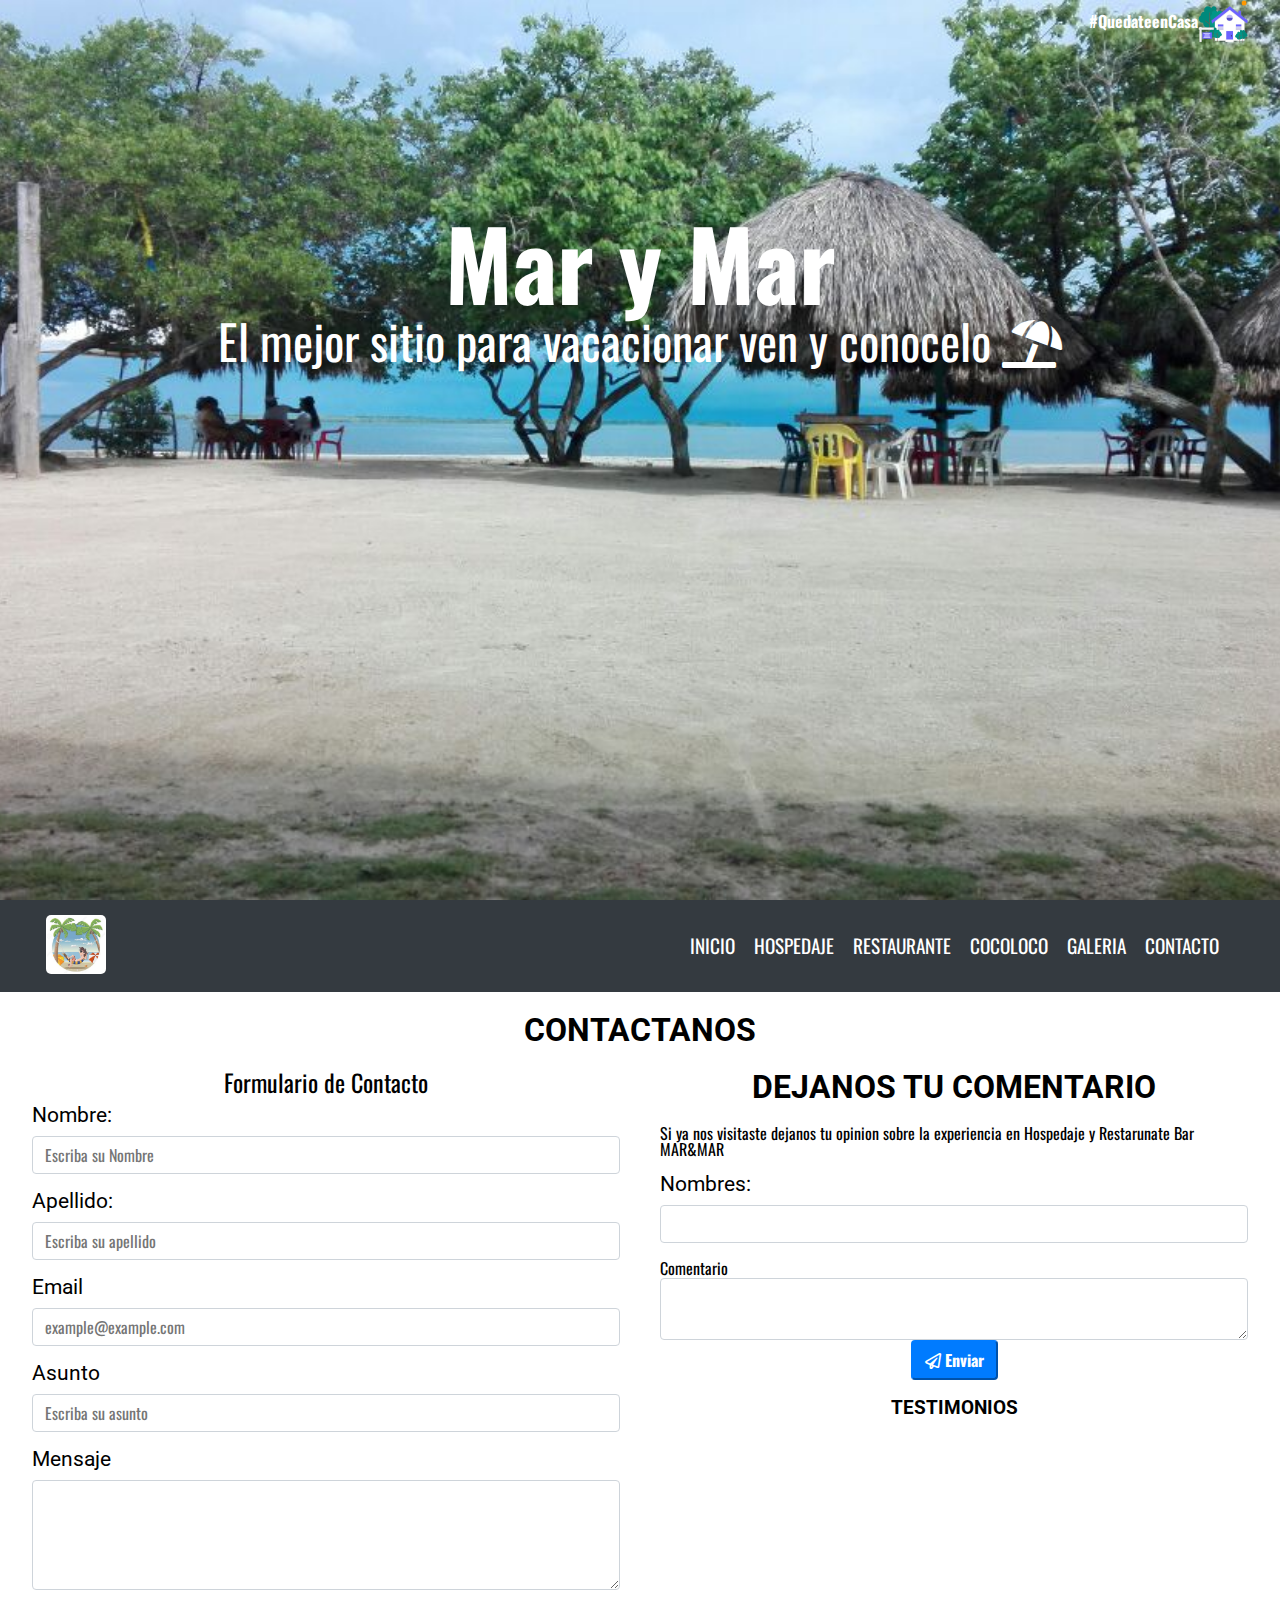
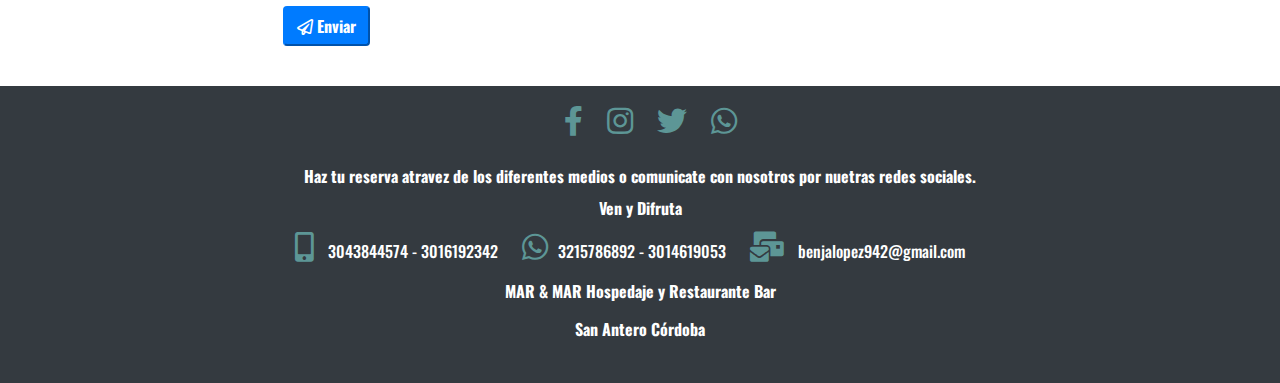
<file: contacto.html>
<!DOCTYPE html>
<html lang="es">
  <head>
    <meta charset="UTF-8" />
    <meta name="viewport" content="width=device-width, initial-scale=1.0" />
    <link
      rel="shortcut icon"
      href="./assets/image/Logo.ico"
      type="image/x-icon"
    />
    <link rel="stylesheet" href="assets/css/normalize.css" />
    <link
      rel="stylesheet"
      href="https://cdnjs.cloudflare.com/ajax/libs/font-awesome/5.13.1/css/all.min.css"
    />
    <link
      href="https://fonts.googleapis.com/css2?family=Oswald:wght@200;300;400;500&family=Roboto:ital,wght@0,100;0,300;1,100&display=swap"
      rel="stylesheet"
    />
    <link rel="stylesheet" href="assets/css/main.css" />
    <title>Mar y Mar</title>
  </head>

  <body>
    <!-- header -->

    <header class="site-header">
      <div class="casa">
        <span>#QuedateenCasa</span>
        <img src="./assets/image/quedate-casa.svg" alt="quedate-casa" />
      </div>
      <div class="titulo">
        <h1 class="header-titulo">Mar y Mar</h1>
        <p>
          El mejor sitio para vacacionar ven y conocelo
          <i class="fas fa-umbrella-beach"></i>
        </p>
      </div>
    </header>
    <!-- menu -->
    <nav class="menu-principal">
      <div class="content">
        <div class="logo">
          <img src="./assets/image/Logo-menu.png" alt="Logo Mar y Mar" />
        </div>
        <div class="menu-movil">
          <i class="fas fa-bars fa-2x cambiar"></i>
        </div>
        <ul class="menu">
          <li><a href="index.html">Inicio</a></li>
          <li><a href="#">Hospedaje</a></li>
          <li><a href="#">Restaurante</a></li>
          <li><a href="#">CocoLoco</a></li>
          <li><a href="#">Galeria</a></li>
          <li><a href="contacto.htm">Contacto</a></li>
        </ul>
      </div>
    </nav>
    <!-- Formulario -->
    <main class="informacion">
      <div class="contenedor">
        <h2>Contactanos</h2>
        <div class="row">
          <div class="cont-form">
            <form action="">
              <legend>Formulario de Contacto</legend>
              <div class="group-form">
                <label for="nombre">Nombre:</label>
                <input
                  class="control-input"
                  type="text"
                  id="nombre"
                  name="nombre"
                  placeholder="Escriba su Nombre"
                />
              </div>
              <div class="group-form">
                <label for="apellido">Apellido:</label>
                <input
                  class="control-input"
                  type="text"
                  id="apellido"
                  name="apellido"
                  placeholder="Escriba su apellido"
                />
              </div>
              <div class="group-form">
                <label for="email">Email</label>
                <input
                  class="control-input"
                  type="email"
                  id="email"
                  name="email"
                  placeholder="example@example.com"
                />
              </div>
              <div class="group-form">
                <label for="asunto">Asunto</label>
                <input
                  class="control-input"
                  type="text"
                  id="asunto"
                  name="asunto"
                  placeholder="Escriba su asunto"
                />
              </div>
              <div class="group-form">
                <label for="mensaje">Mensaje</label>
                <textarea
                  class="control-input"
                  name="mensaje"
                  id="mensaje"
                  cols="30"
                  rows="4"
                ></textarea>
              </div>
              <div class="alinear-boton">
                <button class="btn btn-primary">
                  <i class="far fa-paper-plane"></i> Enviar
                </button>
              </div>
            </form>
          </div>
          <!-- cont-form -->
          <div class="comentario">
            <h2>Dejanos tu comentario</h2>
            <p>
              Si ya nos visitaste dejanos tu opinion sobre la experiencia en
              Hospedaje y Restarunate Bar MAR&MAR
            </p>
            <form action="" id="formulario">
              <div class="group-form">
                <label for="nombre">Nombres:</label>
                <input type="text" class="control-input" id="nombre-input" />
              </div>
              <label for="comentario">Comentario</label>
              <textarea name="" id="tweet" class="control-input"></textarea>
              <div class="alinear-boton">
                <button class="btn btn-primary">
                  <i class="far fa-paper-plane"></i> Enviar
                </button>
              </div>
            </form>
            <h3>Testimonios</h3>

            <div class="" id="lista-tweets"></div>
          </div>
          <!-- comentario -->
        </div>
        <!--row  -->
      </div>
      <!-- Contenedor -->
    </main>

    <!-- Pie de Pagina -->
    <footer class="footer">
      <div class="pie-pagina contenedor">
        <div class="redes-sociales">
          <ul class="lista-redes">
            <li>
              <a href=""><i class="fab fa-facebook-f"></i></a>
            </li>
            <li>
              <a href=""><i class="fab fa-instagram"></i></a>
            </li>
            <li>
              <a href=""><i class="fab fa-twitter"></i></a>
            </li>
            <li>
              <a href=""><i class="fab fa-whatsapp"></i></a>
            </li>
          </ul>
        </div>
        <div class="info-lugar">
          <p>
            Haz tu reserva atravez de los diferentes medios o comunicate con
            nosotros por nuetras redes sociales.
          </p>
          <p>Ven y Difruta</p>
          <div class="lista-info">
            <span
              ><i class="fas fa-mobile-alt"></i> 3043844574 - 3016192342</span
            >
            <span><i class="fab fa-whatsapp"></i>3215786892 - 3014619053</span>
            <span
              ><i class="fas fa-mail-bulk"></i> benjalopez942@gmail.com</span
            >
          </div>
        </div>
        <div class="info-sitio">
          <h4>MAR & MAR Hospedaje y Restaurante Bar</h4>
          <p><strong>San Antero Córdoba</strong></p>
        </div>
      </div>
    </footer>

    <script src="./assets/js/main.js"></script>
  </body>
</html>
</file>
<file: assets/css/main.css>
html {
  box-sizing: border-box;
}

*,
*::before,
*::after {
  box-sizing: inherit;
}

body {
  background-color: #fff;

  font-family: "Oswald", sans-serif;
}

/* Globales */
img {
  max-width: 100%;
  height: auto;
}

h2 {
  font-family: "Roboto", sans-serif;
  font-size: 2rem;
  font-weight: bold;
  margin-bottom: 20px;
  margin-top: 20px;
  text-align: center;
  text-transform: uppercase;
}

h3 {
  font-family: "Roboto", sans-serif;
  text-transform: uppercase;
  text-align: center;
}

.contenedor {
  background: #fff;
  margin: 0 auto;
  width: 95%;
}

.btn {
  border-radius: 0.25rem;
  cursor: pointer;
  display: inline-block;
  font-size: 1rem;
  font-weight: bold;
  line-height: 1.5;
  padding: 0.375rem 0.75rem;
  text-align: center;
  text-decoration: none;
}

.btn-dark {
  color: #fff;
  background: #343a40;
  border-color: #343a40;
}

.btn-dark:hover {
  background-color: #23272b;
  border-color: #1d2124;
  color: #fff;
}

.btn-primary {
  background-color: #007bff;
  border-color: #007bff;
  color: #fff;
}

.btn-primary:hover {
  background-color: #0069d9;
  border-color: #0062cc;
  color: #fff;
}

/* header */
.site-header {
  background: url(../image/Playa.jpeg) no-repeat center center/cover;
  height: 100vh;
  width: 100%;
}

.casa {
  display: flex;
  flex-direction: row;
  align-items: center;
  justify-content: right;
  text-align: right;
  width: 95%;
  margin: 0 auto;
}

.casa img {
  width: 50px;
}

.casa span {
  color: white;
  font-weight: bold;
}

.titulo {
  align-items: center;
  display: flex;
  flex-direction: column;
  justify-content: end;
  margin: 0 auto;
  margin-top: 100px;
  width: 90%;
}

.header-titulo {
  color: #ffffff;
  font-size: 6rem;
  margin-bottom: 0;
  text-align: center;
  text-shadow: 5px #000;
}

.site-header p {
  color: #ffffff;
  font-size: 3rem;
  margin-top: 0;
  text-shadow: 5px #000;
}

@media only screen and (max-width: 500px) {
  .site-header {
    background: url(../image/header-movil.jpg) no-repeat center center/cover;
    height: 320px;
  }

  .header-titulo {
    font-size: 4rem;
  }

  .site-header p {
    font-size: 1rem;
    text-align: center;
  }
}

/* Menu */
.menu-principal {
  background-color: #343a40;
  padding: 15px;
}

.fixed {
  left: 0;
  position: fixed;
  top: 0;
  width: 100%;
  z-index: 2;
}

.content {
  align-items: center;
  display: flex;
  flex-direction: row;
  justify-content: space-between;
  margin: 0 auto;
  width: 95%;
}

.menu-movil {
  color: #ffffff;
  cursor: pointer;
  display: none;
  margin-top: -50px;
  position: absolute;
  right: 30px;
  z-index: 3;
}

.menu-movil span {
  background: white;
  height: 8px;
  margin-bottom: 6px;
  display: block;
}

/* .activo {
  background-color: blue;
  text-decoration: underline;
} */

@media only screen and (max-width: 700px) {
  .menu-movil {
    display: block;
  }

  .content {
    display: inline-block;
  }

  .menu-principal ul.menu {
    display: none;
    width: 100%;
  }

  .menu-principal ul.menu li {
    display: block;
    margin-bottom: 10px;
    text-align: center;
    transition: all 0.6 ease;
  }

  .menu-principal ul.menu li:last-child {
    margin-bottom: 0;
  }

  .menu-principal ul.menu.show {
    display: block;
  }
}

.logo img {
  border-radius: 5px;
  width: 60px;
}

.menu {
  list-style: none;
}

.menu li {
  display: inline;
  margin-right: 15px;
}

.menu li a {
  color: #ffffff;
  clear: both;
  font-size: 1.2rem;
  margin-bottom: 20px;
  text-align: center;
  text-decoration: none;
  text-transform: uppercase;
  transition: all 0.6s ease;
  width: 100%;
}

.menu li a:hover {
  cursor: pointer;
  text-decoration: underline;
}

/* main principal */
.principal {
  clear: both;
  margin-top: 60px;
  transition: all 0.6s ease;
}

.principal p {
  font-family: "Roboto", sans-serif;
  line-height: 1.5;
  margin-top: 20px;
  text-align: justify;
}

/* Servicios */
.servicios {
  margin-bottom: 40px;
}

.servicios .grid-column {
  display: grid;
  grid-template-columns: repeat(1, 1fr);
  gap: 20px;
}

.servicios .grid-column div {
  background: white;
  box-shadow: 0 5px 10px 0 rgba(0, 0, 0, 0.3), 0 7px 21px 0 rgba(0, 0, 0, 0.2);
}

.servicios .grid-column h3 {
  float: left;
  margin-left: 10px;
}

.servicios .grid-column a {
  float: right;
  font-size: 14px;
  margin-top: 10px;
  margin-right: 10px;
}

@media only screen and (min-width: 700px) {
  .servicios .grid-column {
    grid-template-columns: repeat(2, 1fr);
  }
}

@media only screen and (min-width: 1200px) {
  .servicios .grid-column {
    grid-template-columns: repeat(4, 1fr);
  }
}

/* Parallax */
.parallax::before {
  height: 100%;
  position: absolute;
  top: 0;
  left: 0;
  background-repeat: no-repeat;
  background-size: cover;
  background-position: center center;
  background-attachment: fixed;
  -webkit-filter: brightness(0.8);
  filter: brightness(0.8);
  width: 100%;
}

.seccion {
  align-items: center;
  display: flex;
  height: 400px;
  justify-content: center;
  position: relative;
}

.seccion::before {
  background-image: url(../image/atardecer.jpg);
  content: "";
}

.texto-parallax {
  color: #ffffff;
  position: relative;
  text-align: center;
  width: 90%;
}

/* Mapa */
#mapid {
  height: 480px;
  margin-top: 40px;
  z-index: 1;
}

/* Footer */
.footer {
  background-color: #343a40;
  margin-top: 40px;
}

.pie-pagina {
  align-items: center;
  background-color: #343a40;
  color: #ffffff;
  display: flex;
  flex-direction: column;
}

.redes-sociales .lista-redes li {
  display: inline-block;
  font-size: 30px;
  margin-right: 20px;
}

.lista-redes li a {
  text-decoration: none;
}

.lista-redes i {
  color: #5d9696;
}

.lista-redes li a:hover {
  text-decoration: underline;
}

.info-lugar {
  font-weight: bold;
  text-align: center;
}

@media only screen and (max-width: 550px) {
  .lista-info {
    display: flex;
    flex-direction: column;
    margin-bottom: 30px;
  }
}

.lista-info span {
  font-weight: 500;
  margin-right: 20px;
}

.lista-info span i {
  color: #5d9696;
  font-size: 30px;
  margin-right: 10px;
}

.info-sitio {
  margin-bottom: 30px;
  text-align: center;
}

.info-sitio h4,
p {
  line-height: 1;
}

/* Seccion Contacto */
/* Formulario */
.row {
  display: grid;
}

@media only screen and (min-width: 700px) {
  .row {
    grid-template-columns: repeat(2, 1fr);
    gap: 40px;
  }

  .comentario h2 {
    margin-top: 0;
  }
}

legend {
  color: inherit;
  display: block;
  font-size: 1.5rem;
  line-height: inherit;
  margin-bottom: 0.5rem;
  max-width: 100%;
  padding: 0;
  text-align: center;
  white-space: normal;
  width: 100%;
}

.group-form {
  margin-bottom: 1rem;
}

.group-form label {
  display: inline-block;
  font-family: "Roboto", sans-serif;
  font-size: 1.3rem;
  margin-bottom: 0.5rem;
}

.control-input {
  background-color: #ffffff;
  background-clip: padding-box;
  border: 1px solid #ced4da;
  border-radius: 0.25rem;
  color: #495057;
  display: block;
  font-size: 1rem;
  line-height: 1.5;
  padding: 0.375rem 0.75rem;
  transition: border-color 0.15s ease-in-out, box-shadow 0.15s ease-in-out;
  width: 100%;
}

.alinear-boton {
  text-align: center;
}
</file>
